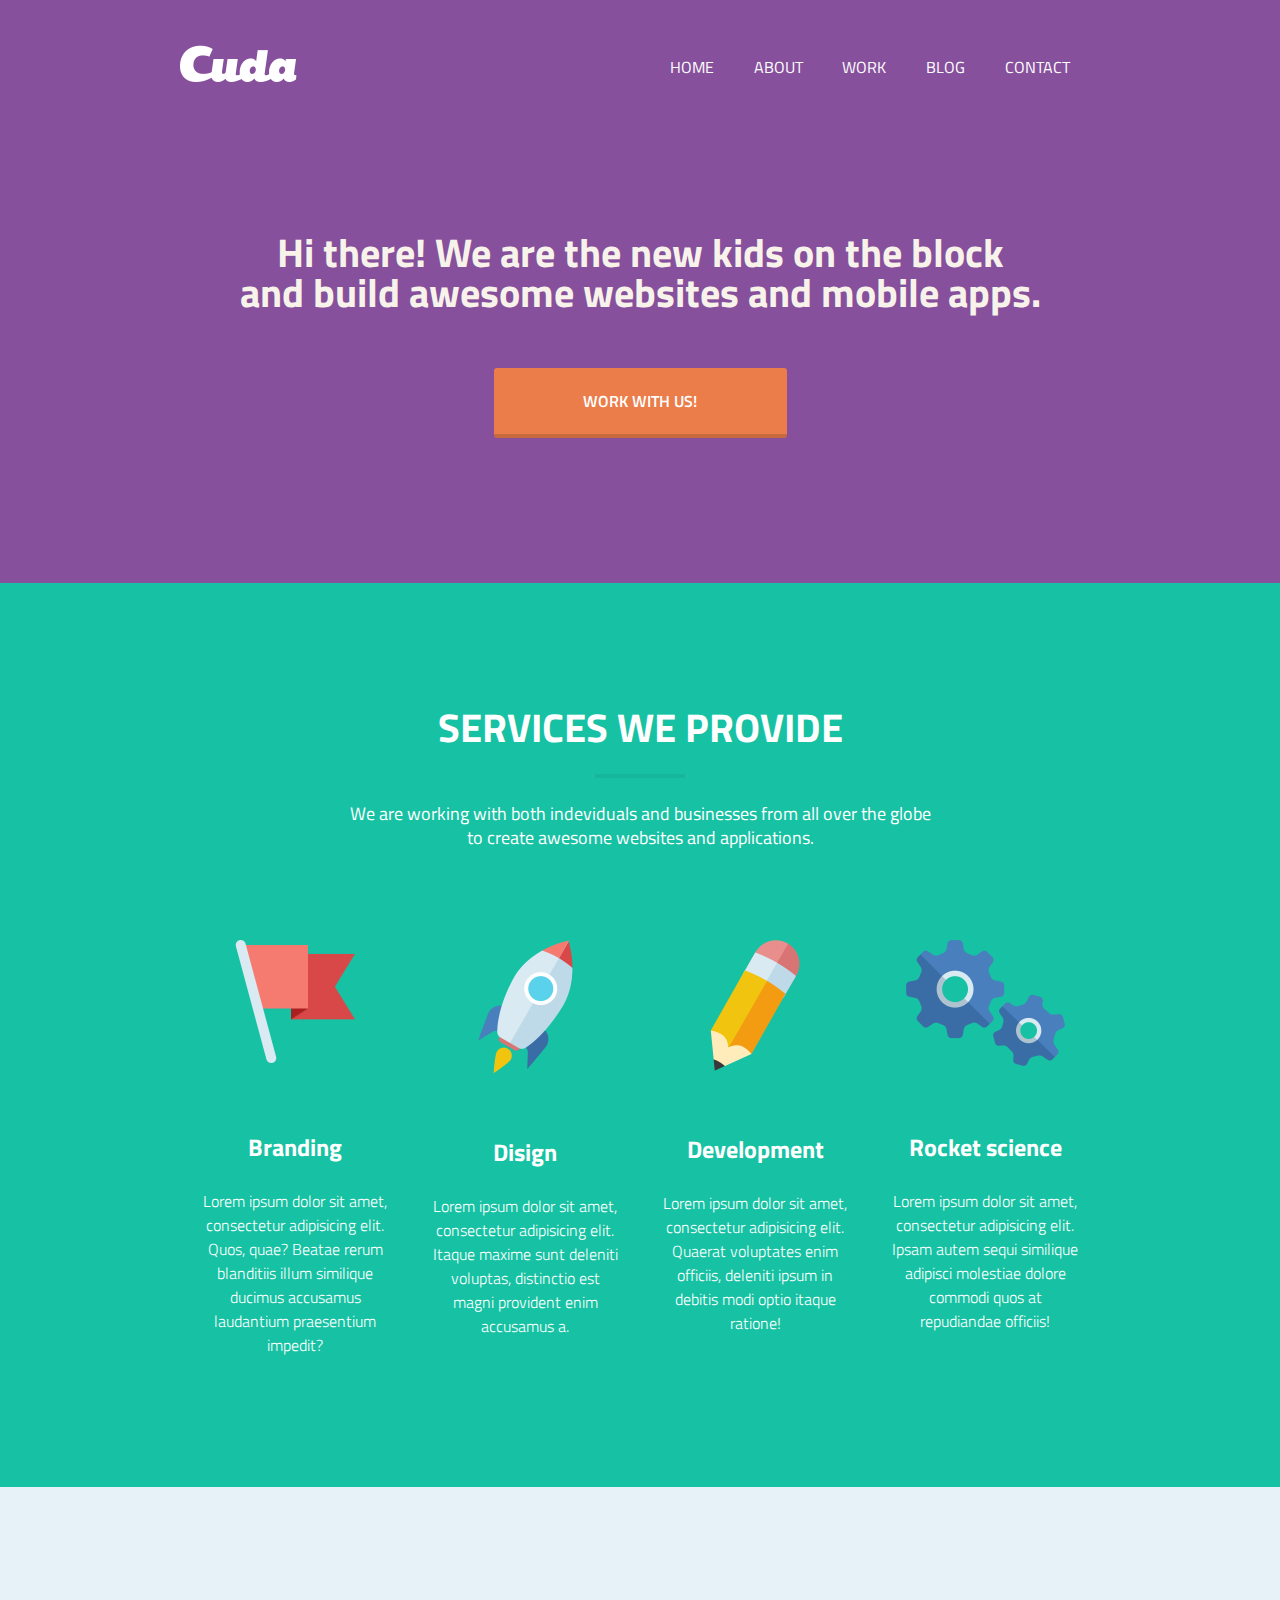
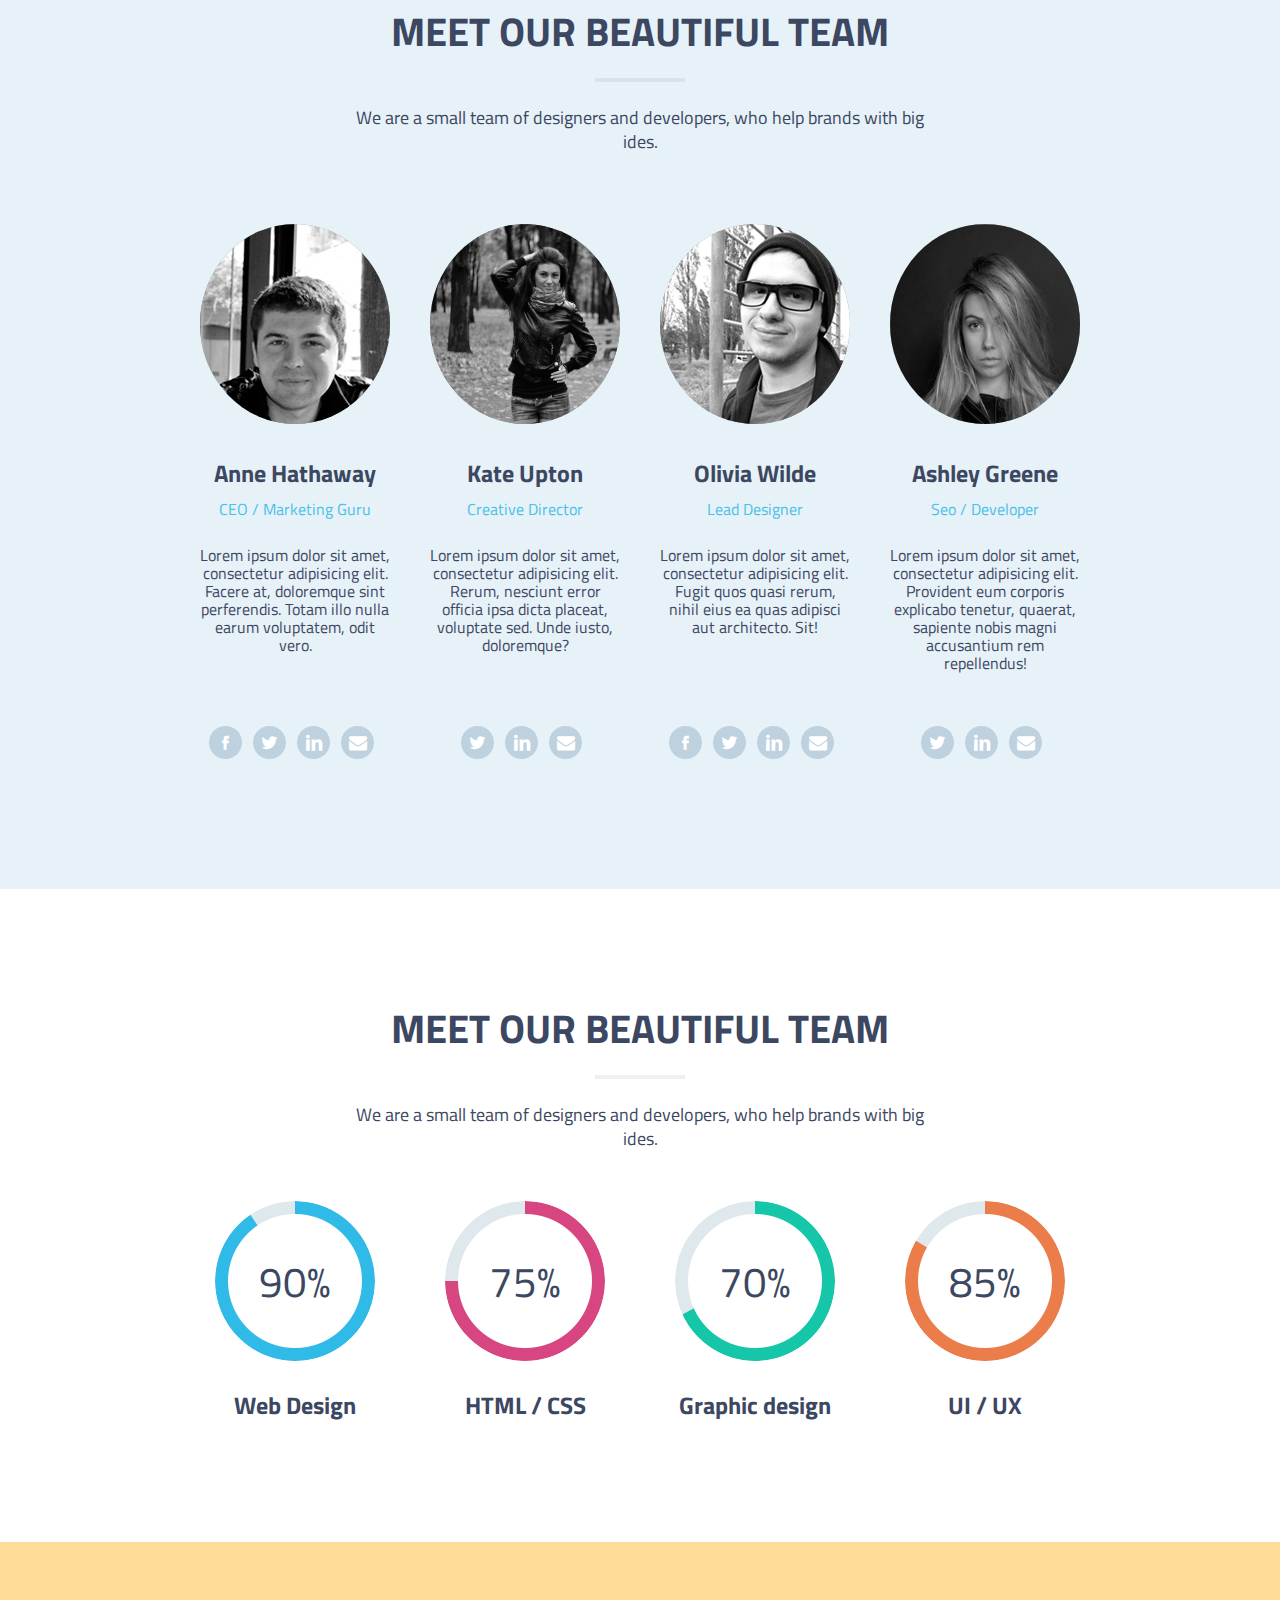
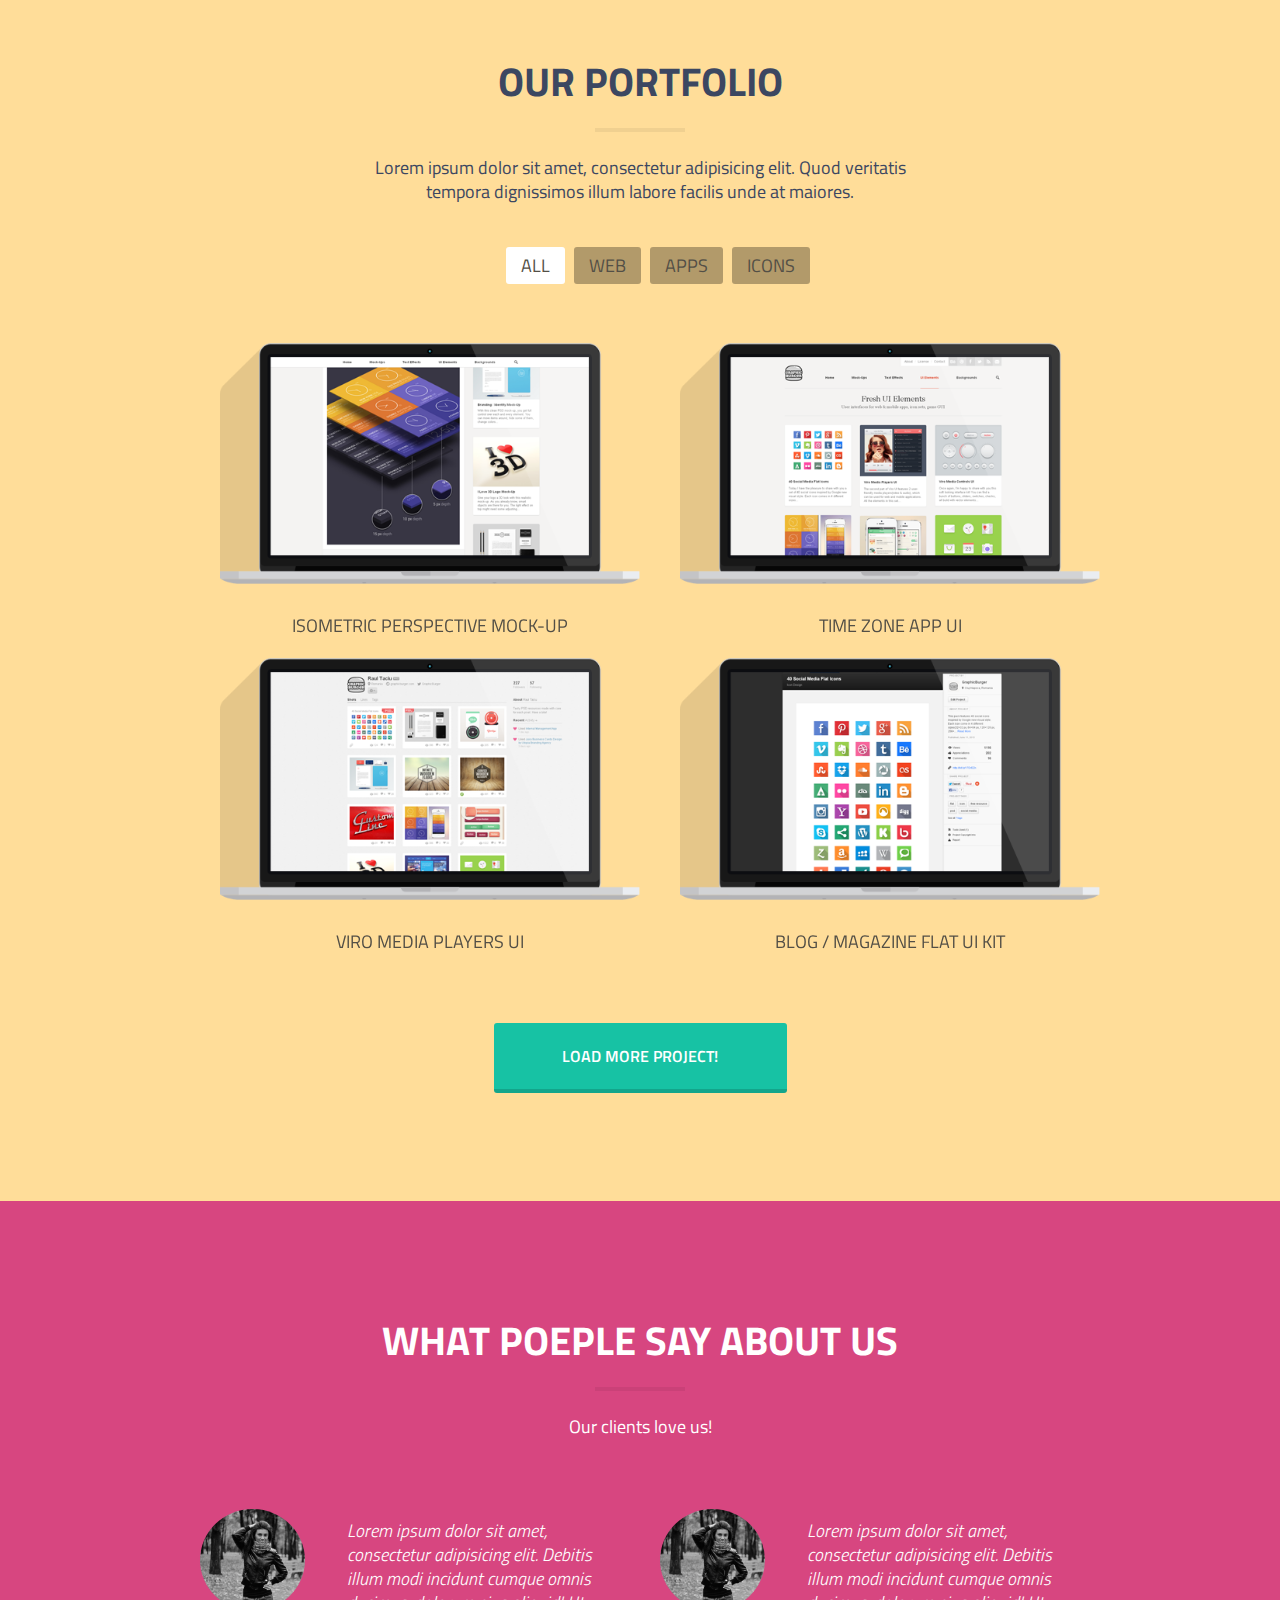
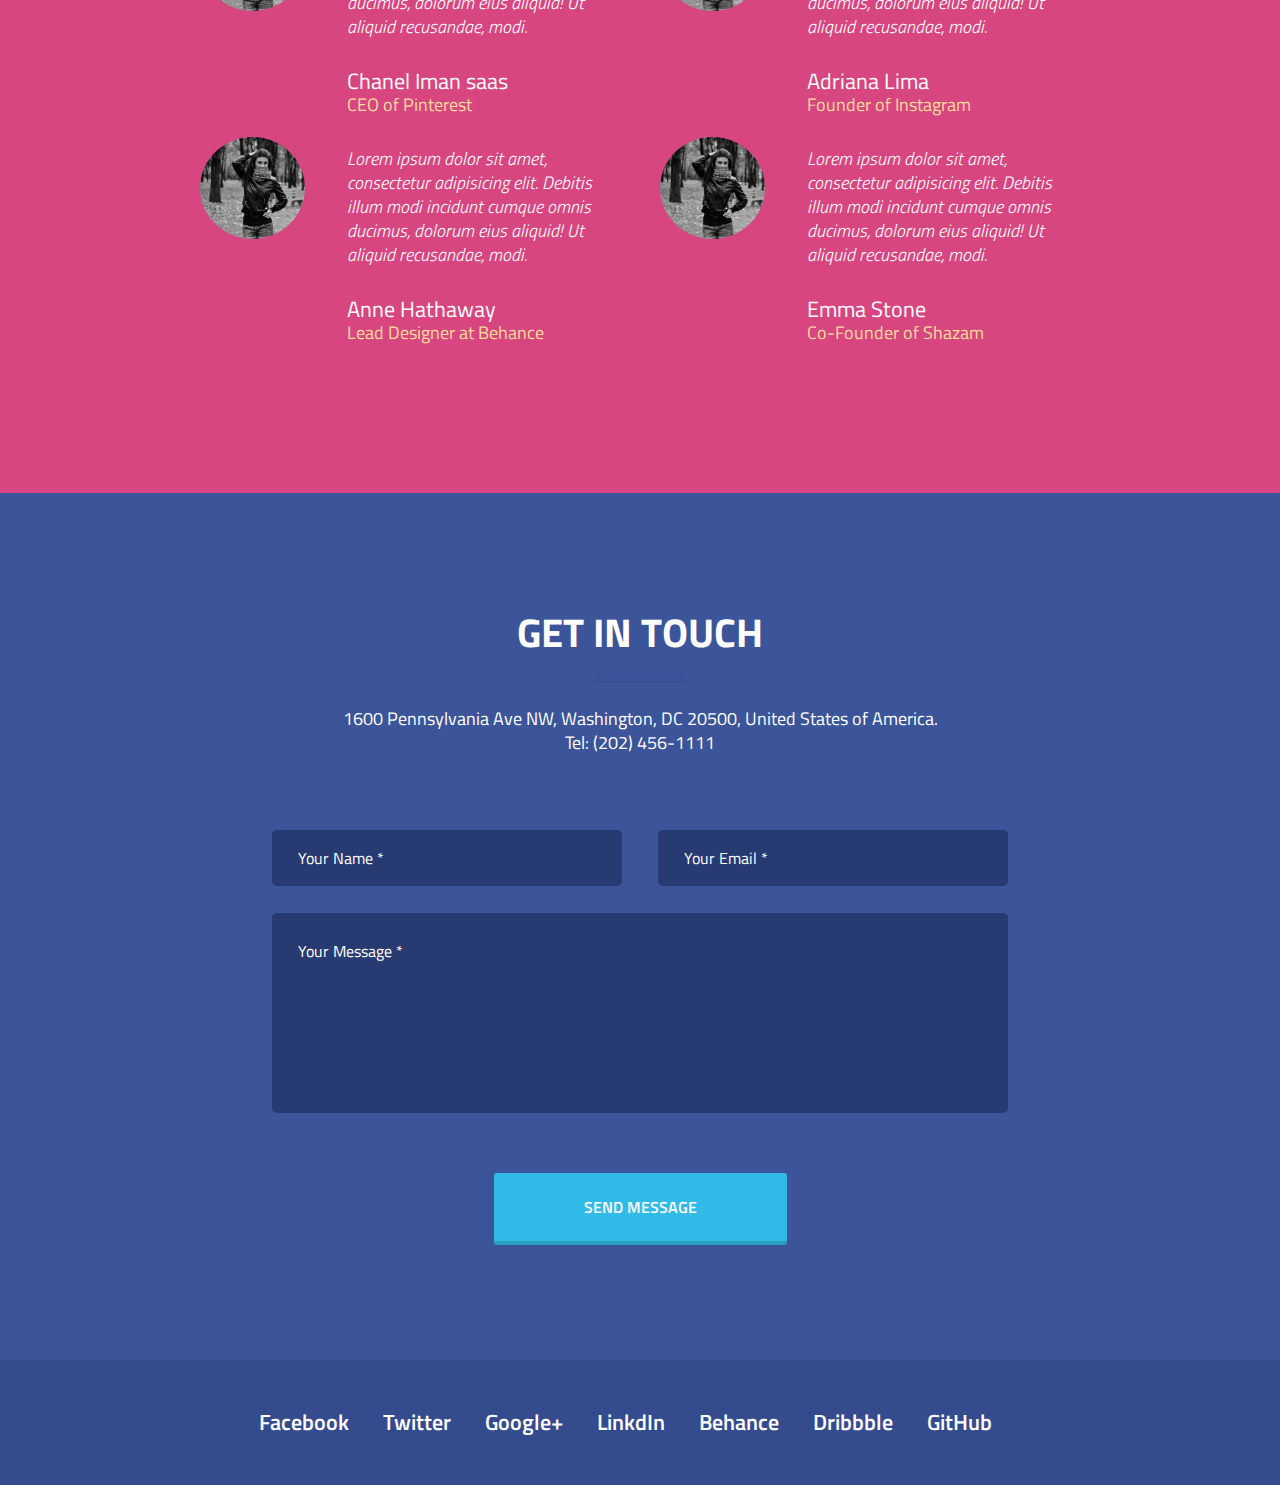
<file: index.html>
<!DOCTYPE html>
<html lang="ru">
<head>
	<meta charset="UTF-8">
	<meta name="discription" content="Описание сайта">
	<meta name="keywords" content="Ключенивые слова">
	<meta name="viewport" content="width=device-width, initial-scale=1">
	<link href='http://fonts.googleapis.com/css?family=Titillium+Web:400,200,200italic,300italic,300,400italic,600,600italic,700,700italic,900' rel='stylesheet' type='text/css'>
	<link rel="stylesheet" href="css/main.css">
	<title>Cuda</title>
</head>
<body>
	<header class="main-header">

		<!-- begin start-page  -->
		<section class="main-section">
			<div class="container">
				<div class="row">
					<a class="main-section__logo col-xs-5" href="#"></a>
					<nav class="main-nav main-section__main-nav col-xs-6 col-xs-offset-1">
						<ul class="main-nav__list">
							<li><a class="active" href="#">Home</a></li>
							<li><a href="#">About</a></li>
							<li><a href="#">Work</a></li>
							<li><a href="#">Blog</a></li>
							<li><a href="#">Contact</a></li>
						</ul>
					</nav>
					<div class="main-section__mobile-menu col-xs-1 col-xs-offset-6 js-btn">Menu</div>
					<ul class="main-section__mobile-list js-menu">
						<li><a href="#">Home</a></li>
						<li><a href="#">About</a></li>
						<li><a href="#">Work</a></li>
						<li><a href="#">Blog</a></li>
						<li><a href="#">Contact</a></li>
					</ul>
				</div>
				<h1 class="main-section__main-title">Hi there! We are the new kids on the block<br> and build awesome websites and mobile apps.</h1>
				<a class="btn btn__orange" href="#">Work with us!</a>
			</div>
		</section>
		<!-- end start-page -->

	</header>

	<main>

		<!-- begin services  -->
		<section class="services">
			<div class="container">
				<h2 class="section-title services__section-title">Services we provide</h2>
				<p class="sub-title services__sub-title">We are working with both indeviduals and businesses from all over the globe to create awesome websites and applications.</p>
				<div class="row">
					<div class="services__item col-xs-3">
						<div class="services__icon">
							<img src="img/service-img-1.png" width="120" height="123" alt="Not found">
						</div>
						<h3 class="services__caption">Branding</h3>
						<p class="services__text">Lorem ipsum dolor sit amet, consectetur adipisicing elit. Quos, quae? Beatae rerum blanditiis illum similique ducimus accusamus laudantium praesentium impedit?</p>
					</div>

					<div class="services__item col-xs-3">
						<div class="services__icon">
							<img src="img/service-img-3.png" width="95" height="134" alt="Not found">
						</div>
						<h3 class="services__caption">Disign</h3>
						<p class="services__text">Lorem ipsum dolor sit amet, consectetur adipisicing elit. Itaque maxime sunt deleniti voluptas, distinctio est magni provident enim accusamus a.</p>
					</div>

					<div class="services__item col-xs-3">
						<div class="services__icon">
							<img src="img/service-img-4.png" width="90" height="131" alt="Not found">
						</div>
						<h3 class="services__caption">Development</h3>
						<p class="services__text">Lorem ipsum dolor sit amet, consectetur adipisicing elit. Quaerat voluptates enim officiis, deleniti ipsum in debitis modi optio itaque ratione!</p>
					</div>

					<div class="services__item col-xs-3">
						<div class="services__icon">
							<img src="img/service-img-2.png" width="159" height="126" alt="Not found">
						</div>
						<h3 class="services__caption">Rocket science</h3>
						<p class="services__text">Lorem ipsum dolor sit amet, consectetur adipisicing elit. Ipsam autem sequi similique adipisci molestiae dolore commodi quos at repudiandae officiis!</p>
					</div>
				</div>
			</div>
		</section>
		<!-- end services -->

		<!-- begin team  -->
		<section class="team">
			<div class="container">
				<h2 class="section-title team__section-title">Meet our beautiful team</h2>
				<p class="sub-title team__sub-title">We are a small team of designers and developers, who help brands with big ides.</p>
				<div class="row">
					<div class="team__item col-xs-3">
						<div class="team__photo">
							<img src="img/team-img-1.jpg" width="235" height="357" alt="Not found">
						</div>
						<h3 class="team__name">Anne Hathaway</h3>
						<span class="team__profession">CEO / Marketing Guru</span>
						<p class="team__description">Lorem ipsum dolor sit amet, consectetur adipisicing elit. Facere at, doloremque sint perferendis. Totam illo nulla earum voluptatem, odit vero.</p>
						<ul class="social-list team__social-list">
							<li class="social-list__item">
								<a class="social-list__btn social-list__btn--icon-facebook" href="#"></a>
							</li>
							<li class="social-list__item">
								<a class="social-list__btn social-list__btn--icon-twitter" href="#"></a>
							</li>
							<li class="social-list__item">
								<a class="social-list__btn social-list__btn--icon-linkedin" href="#"></a>
							</li>
							<li class="social-list__item">
								<a class="social-list__btn social-list__btn--icon-mail-alt" href="#"></a>
							</li>
						</ul>
					</div>

					<div class="team__item col-xs-3">
						<div class="team__photo">
							<img src="img/team-img-2.jpg" width="200" height="200" alt="Not found">
						</div>
						<h3 class="team__name">Kate Upton</h3>
						<span class="team__profession">Creative Director</span>
						<p class="team__description">Lorem ipsum dolor sit amet, consectetur adipisicing elit. Rerum, nesciunt error officia ipsa dicta placeat, voluptate sed. Unde iusto, doloremque?</p>
						<ul class="social-list team__social-list">
							<li class="social-list__item">
								<a class="social-list__btn social-list__btn--icon-twitter" href="#"></a>
							</li>
							<li class="social-list__item">
								<a class="social-list__btn social-list__btn--icon-linkedin" href="#"></a>
							</li>
							<li class="social-list__item">
								<a class="social-list__btn social-list__btn--icon-mail-alt" href="#"></a>
							</li>
						</ul>
					</div>

					<div class="team__item col-xs-3">
						<div class="team__photo">
							<img src="img/team-img-3.jpg" width="218" height="291" alt="Not found">
						</div>
						<h3 class="team__name">Olivia Wilde</h3>
						<span class="team__profession">Lead Designer</span>
						<p class="team__description">Lorem ipsum dolor sit amet, consectetur adipisicing elit. Fugit quos quasi rerum, nihil eius ea quas adipisci aut architecto. Sit!</p>
						<ul class="social-list team__social-list">
							<li class="social-list__item">
								<a class="social-list__btn social-list__btn--icon-facebook" href="#"></a>
							</li>
							<li class="social-list__item">
								<a class="social-list__btn social-list__btn--icon-twitter" href="#"></a>
							</li>
							<li class="social-list__item">
								<a class="social-list__btn social-list__btn--icon-linkedin" href="#"></a>
							</li>
							<li class="social-list__item">
								<a class="social-list__btn social-list__btn--icon-mail-alt" href="#"></a>
							</li>
						</ul>
					</div>

					<div class="team__item col-xs-3">
						<div class="team__photo">
							<img src="img/team-img-4.jpg" width="200" height="350" alt="Not found">
						</div>
						<h3 class="team__name">Ashley Greene</h3>
						<span class="team__profession">Seo / Developer</span>
						<p class="team__description">Lorem ipsum dolor sit amet, consectetur adipisicing elit. Provident eum corporis explicabo tenetur, quaerat, sapiente nobis magni accusantium rem repellendus!</p>
						<ul class="social-list team__social-list">
							<li class="social-list__item">
								<a class="social-list__btn social-list__btn--icon-twitter" href="#"></a>
							</li>
							<li class="social-list__item">
								<a class="social-list__btn social-list__btn--icon-linkedin" href="#"></a>
							</li>
							<li class="social-list__item">
								<a class="social-list__btn social-list__btn--icon-mail-alt" href="#"></a>
							</li>
						</ul>
					</div>
				</div>
			</div>
		</section>
		<!-- end team -->

		<!-- begin skills  -->
		<section class="skills">
			<div class="container">
				<h2 class="section-title skills__section-title">Meet our beautiful team</h2>
				<p class="sub-title skills__sub-title">We are a small team of designers and developers, who help brands with big ides.</p>
				<div class="row">
					<div class="skills__item col-xs-3">
						<div class="skills__percent skills__percent--web">90%</div>
						<span class="skills__caption">Web Design</span>
					</div>

					<div class="skills__item col-xs-3">
						<div class="skills__percent skills__percent--html">75%</div>
						<span class="skills__caption">HTML / CSS</span>
					</div>

					<div class="skills__item col-xs-3">
						<div class="skills__percent skills__percent--graphic">70%</div>
						<span class="skills__caption">Graphic design</span>
					</div>

					<div class="skills__item col-xs-3">
						<div class="skills__percent skills__percent--ui">85%</div>
						<span class="skills__caption">UI / UX</span>
					</div>
				</div>
			</div>
		</section>
		<!-- end skills -->

		<!-- begin portfolio  -->
		<section class="portfolio">
			<div class="container">
				<h2 class="section-title skills__section-title">Our portfolio</h2>
				<p class="sub-title skills__sub-title">Lorem ipsum dolor sit amet, consectetur adipisicing elit. Quod veritatis tempora dignissimos illum labore facilis unde at maiores.</p>
				<div class="tabbed portfolio__tabbed">
					<div class="container">
						<input type="radio" name="tabs" id="tab-nav-1" checked>
				    <label for="tab-nav-1">All</label>

				    <input type="radio" name="tabs" id="tab-nav-2">
				    <label for="tab-nav-2">Web</label>

				    <input type="radio" name="tabs" id="tab-nav-3">
				    <label for="tab-nav-3">Apps</label>

				    <input type="radio" name="tabs" id="tab-nav-4">
				    <label for="tab-nav-4">Icons</label>

				    <div class="tabs tabbed__tabs">
				    	<div class="tabs__wrap">
				    		<div class="row">
				    			<div class="tabs__item col-xs-6">
				    				<img src="img/porfolio-img-1.png" width="270" height="200" alt="Not found">
				    				<span class="tabs__caption">Isometric perspective mock-up</span>
					    		</div>
					    		<div class="tabs__item col-xs-6">
					    			<img src="img/porfolio-img-2.png" width="270" height="200" alt="Not found">
					    			<span class="tabs__caption">Time zone app UI</span>
					   			</div>
					   		</div>

					   		<div class="row">
					   			<div class="tabs__item col-xs-6">
					   				<img src="img/porfolio-img-3.png" width="270" height="200" alt="Not found">
				    				<span class="tabs__caption">Viro media players UI</span>
				    			</div>
				    			<div class="tabs__item col-xs-6">
				    				<img src="img/porfolio-img-4.png" width="270" height="200" alt="Not found">
				    				<span class="tabs__caption">Blog / Magazine flat UI kit</span>
					    		</div>
				    		</div>
				    	</div>
				    	<div class="tabs__wrap">
				    		<div class="row">
				    			<div class="tabs__item col-xs-6">
				    				<img src="img/porfolio-img-2.png" width="270" height="200" alt="Not found">
				    				<span class="tabs__caption">Isometric perspective mock-up</span>
					    		</div>
					    		<div class="tabs__item col-xs-6">
					    			<img src="img/porfolio-img-1.png" width="270" height="200" alt="Not found">
					    			<span class="tabs__caption">Time zone app UI</span>
					   			</div>
					   		</div>

					   		<div class="row">
					   			<div class="tabs__item col-xs-6">
					   				<img src="img/porfolio-img-3.png" width="270" height="200" alt="Not found">
				    				<span class="tabs__caption">Viro media players UI</span>
				    			</div>
				    			<div class="tabs__item col-xs-6">
				    				<img src="img/porfolio-img-4.png" width="270" height="200" alt="Not found">
				    				<span class="tabs__caption">Blog / Magazine flat UI kit</span>
					    		</div>
				    		</div>
				    	</div>
				    	<div class="tabs__wrap">
				    		<div class="row">
				    			<div class="tabs__item col-xs-6">
				    				<img src="img/porfolio-img-1.png" width="270" height="200" alt="Not found">
				    				<span class="tabs__caption">Isometric perspective mock-up</span>
					    		</div>
					    		<div class="tabs__item col-xs-6">
					    			<img src="img/porfolio-img-3.png" width="270" height="200" alt="Not found">
					    			<span class="tabs__caption">Time zone app UI</span>
					   			</div>
					   		</div>

					   		<div class="row">
					   			<div class="tabs__item col-xs-6">
					   				<img src="img/porfolio-img-4.png" width="270" height="200" alt="Not found">
				    				<span class="tabs__caption">Viro media players UI</span>
				    			</div>
				    			<div class="tabs__item col-xs-6">
				    				<img src="img/porfolio-img-1.png" width="270" height="200" alt="Not found">
				    				<span class="tabs__caption">Blog / Magazine flat UI kit</span>
					    		</div>
				    		</div>
				    	</div>
				    	<div class="tabs__wrap">
				    		<div class="row">
				    			<div class="tabs__item col-xs-6">
				    				<img src="img/porfolio-img-2.png" width="270" height="200" alt="Not found">
				    				<span class="tabs__caption">Isometric perspective mock-up</span>
					    		</div>
					    		<div class="tabs__item col-xs-6">
					    			<img src="img/porfolio-img-4.png" width="270" height="200" alt="Not found">
					    			<span class="tabs__caption">Time zone app UI</span>
					   			</div>
					   		</div>

					   		<div class="row">
					   			<div class="tabs__item col-xs-6">
					   				<img src="img/porfolio-img-1.png" width="270" height="200" alt="Not found">
				    				<span class="tabs__caption">Viro media players UI</span>
				    			</div>
				    			<div class="tabs__item col-xs-6">
				    				<img src="img/porfolio-img-3.png" width="270" height="200" alt="Not found">
				    				<span class="tabs__caption">Blog / Magazine flat UI kit</span>
					    		</div>
				    		</div>
				    	</div>
				    </div>
					</div>
				</div>
				<a class="btn btn__light-green" href="#">Load more project!</a>
			</div>
		</section>
		<!-- end portfolio -->

		<!-- begin reviews  -->
		<section class="reviews">
			<div class="container">
				<h2 class="section-title reviews__section-title">What poeple say about us</h2>
				<p class="sub-title reviews__sub-title">Our clients love us!</p>
				<div class="row">
					<div class="reviews__item col-xs-6">
						<img class="reviews__photo" src="img/team-img-2.jpg" width="70" height="70" alt="Not found">
						<p class="reviews__text">Lorem ipsum dolor sit amet, consectetur adipisicing elit. Debitis illum modi incidunt cumque omnis ducimus, dolorum eius aliquid! Ut aliquid recusandae, modi.</p>
						<p class="reviews__name">Chanel Iman saas</p>
						<p class="reviews__profession">CEO of Pinterest</p>
					</div>
					<div class="reviews__item col-xs-6">
						<img class="reviews__photo" src="img/team-img-2.jpg" width="70" height="70" alt="Not found">
						<p class="reviews__text">Lorem ipsum dolor sit amet, consectetur adipisicing elit. Debitis illum modi incidunt cumque omnis ducimus, dolorum eius aliquid! Ut aliquid recusandae, modi.</p>
						<p class="reviews__name">Adriana Lima</p>
						<p class="reviews__profession">Founder of Instagram</p>
					</div>
				</div>

				<div class="row">
					<div class="reviews__item col-xs-6">
						<img class="reviews__photo" src="img/team-img-2.jpg" width="70" height="70" alt="Not found">
						<p class="reviews__text">Lorem ipsum dolor sit amet, consectetur adipisicing elit. Debitis illum modi incidunt cumque omnis ducimus, dolorum eius aliquid! Ut aliquid recusandae, modi.</p>
						<p class="reviews__name">Anne Hathaway</p>
						<p class="reviews__profession">Lead Designer at Behance</p>
					</div>
					<div class="reviews__item col-xs-6">
						<img class="reviews__photo" src="img/team-img-2.jpg" width="70" height="70" alt="Not found">
						<p class="reviews__text">Lorem ipsum dolor sit amet, consectetur adipisicing elit. Debitis illum modi incidunt cumque omnis ducimus, dolorum eius aliquid! Ut aliquid recusandae, modi.</p>
						<p class="reviews__name">Emma Stone</p>
						<p class="reviews__profession">Co-Founder of Shazam</p>
					</div>
				</div>
			</div>
		</section>
		<!-- end reviews -->

		<!-- begin feedback  -->
		<section class="feedback">
			<div class="container">
				<h2 class="section-title feedback__section-title">Get in touch</h2>
				<p class="sub-title feedback__sub-title">1600 Pennsylvania Ave NW, Washington, DC 20500, United States of America. Tel: (202) 456-1111</p>
				<form class="form feedback__form" action="#" method="get">
					<input class="form__name" type="text" placeholder="Your Name *" required>
					<input class="form__email" type="email" placeholder="Your Email *">
					<textarea class="form__message" placeholder="Your Message *" required></textarea>
					<button class="btn btn__blue">Send message</button>
				</form>
			</div>
		</section>
		<!-- end feedback -->

	</main>

	<footer class="main-footer">

		<!-- begin social-link  -->
		<section class="social-link">
			<div class="container">
				<div class="social-link__wrap">
					<a class="social-link__item" href="#">Facebook</a>
					<a class="social-link__item" href="#">Twitter</a>
					<a class="social-link__item" href="#">Google+</a>
					<a class="social-link__item" href="#">LinkdIn</a>
					<a class="social-link__item" href="#">Behance</a>
					<a class="social-link__item" href="#">Dribbble</a>
					<a class="social-link__item" href="#">GitHub</a>
				</div>
			</div>
		</section>
		<!-- end social-link -->

	</footer>
	<script src="js/jquery.js"></script>
	<script>

		$('.js-btn').click(function() {
		  $(this).toggleClass('mobile-menu-transform').siblings('.js-menu').slideToggle();
		  console.log("123");
		});

	</script>
</body>
</html>
</file>
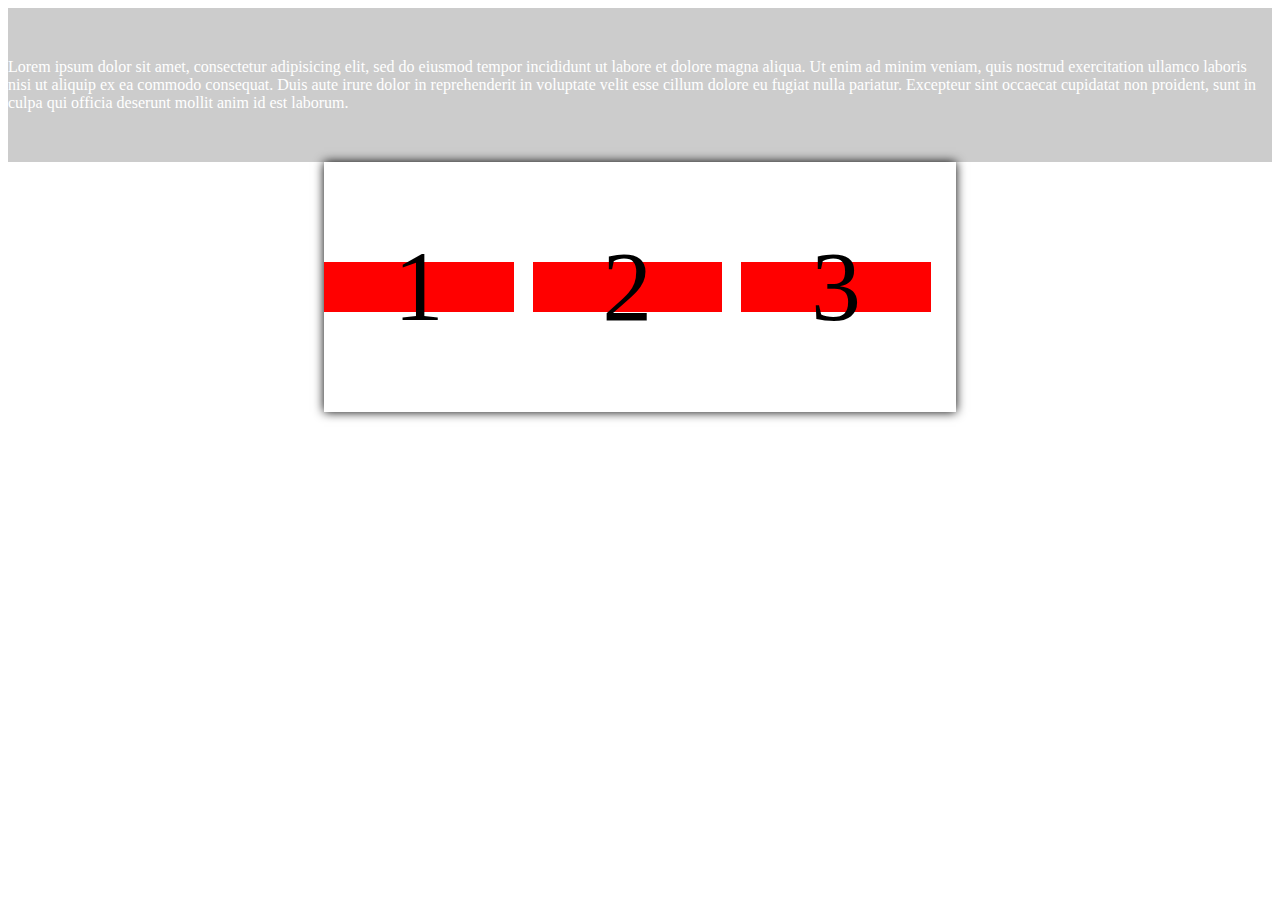
<file: test.html>
<!DOCTYPE html>
<html lang="ru">
<head>
	<meta charset="UTF-8">
	<meta name="discription" content="Описание сайта">
	<meta name="keywords" content="Ключенивые слова">
	<meta name="viewport" content="width=device-width, initial-scale=1">

	<link rel="stylesheet" media="all and (orientation:portrait)" href="portrait.css">
	<link rel="stylesheet" media="all and (orientation:landscape)" href="landscape.css">

	<title>Тестовая страница</title>
</head>
<body>
	<div class="qwe">
		Lorem ipsum dolor sit amet, consectetur adipisicing elit, sed do eiusmod
		tempor incididunt ut labore et dolore magna aliqua. Ut enim ad minim veniam,
		quis nostrud exercitation ullamco laboris nisi ut aliquip ex ea commodo
		consequat. Duis aute irure dolor in reprehenderit in voluptate velit esse
		cillum dolore eu fugiat nulla pariatur. Excepteur sint occaecat cupidatat non
		proident, sunt in culpa qui officia deserunt mollit anim id est laborum.
	</div>

	<div class="asd">
		<p>1</p>
		<p>2</p>
		<p>3</p>
	</div>
</body>
</html>
</file>
<file: portrait.css>
.qwe {

	width: 100%;
	background: #blue;
	color: #000;
	padding: 50px 0;
}

.asd {

	font-size: 0;
	width: 70%;
	margin: 0 auto;
	box-shadow: 0 0 10px #000;
}

.asd p {

	display: inline-block;
	font-size: 100px;
	color: #000;
	background: #yellow;
	width: 30%;
	margin-right: 3%;
	height: 50px;
	text-align: center;
	line-height: 50px;
}

.asd p:last-child {

	margin-right: 0;
}
</file>
<file: landscape.css>
.qwe {

	width: 100%;
	background: #ccc;
	color: #fff;
	padding: 50px 0;
}

.asd {

	font-size: 0;
	width: 50%;
	margin: 0 auto;
	box-shadow: 0 0 10px #000;
}

.asd p {

	display: inline-block;
	font-size: 100px;
	color: #000;
	background: red;
	width: 30%;
	margin-right: 3%;
	height: 50px;
	text-align: center;
	line-height: 50px;
}

.asd p:last-child {

	margin-right: 0;
}
</file>
<file: css/main.css>
/*! normalize.css v3.0.3 | MIT License | github.com/necolas/normalize.css */
/**
 * 1. Set default font family to sans-serif.
 * 2. Prevent iOS and IE text size adjust after device orientation change,
 *    without disabling user zoom.
 */
html {
  font-family: sans-serif;
  /* 1 */
  -ms-text-size-adjust: 100%;
  /* 2 */
  -webkit-text-size-adjust: 100%
  /* 2 */
}
/**
 * Remove default margin.
 */
body {
  margin: 0;
}
/* HTML5 display definitions
   ========================================================================== */
/**
 * Correct `block` display not defined for any HTML5 element in IE 8/9.
 * Correct `block` display not defined for `details` or `summary` in IE 10/11
 * and Firefox.
 * Correct `block` display not defined for `main` in IE 11.
 */
article,
aside,
details,
figcaption,
figure,
footer,
header,
hgroup,
main,
menu,
nav,
section,
summary {
  display: block;
}
/**
 * 1. Correct `inline-block` display not defined in IE 8/9.
 * 2. Normalize vertical alignment of `progress` in Chrome, Firefox, and Opera.
 */
audio,
canvas,
progress,
video {
  display: inline-block;
  /* 1 */
  vertical-align: baseline
  /* 2 */
}
/**
 * Prevent modern browsers from displaying `audio` without controls.
 * Remove excess height in iOS 5 devices.
 */
audio:not([controls]) {
  display: none;
  height: 0;
}
/**
 * Address `[hidden]` styling not present in IE 8/9/10.
 * Hide the `template` element in IE 8/9/10/11, Safari, and Firefox < 22.
 */
[hidden],
template {
  display: none;
}
/* Links
   ========================================================================== */
/**
 * Remove the gray background color from active links in IE 10.
 */
a {
  background-color: transparent;
}
/**
 * Improve readability of focused elements when they are also in an
 * active/hover state.
 */
a:active,
a:hover {
  outline: 0;
}
/* Text-level semantics
   ========================================================================== */
/**
 * Address styling not present in IE 8/9/10/11, Safari, and Chrome.
 */
abbr[title] {
  border-bottom: 1px dotted;
}
/**
 * Address style set to `bolder` in Firefox 4+, Safari, and Chrome.
 */
b,
strong {
  font-weight: bold;
}
/**
 * Address styling not present in Safari and Chrome.
 */
dfn {
  font-style: italic;
}
/**
 * Address variable `h1` font-size and margin within `section` and `article`
 * contexts in Firefox 4+, Safari, and Chrome.
 */
h1 {
  font-size: 2em;
  margin: 0.67em 0;
}
/**
 * Address styling not present in IE 8/9.
 */
mark {
  background: #ff0;
  color: #000;
}
/**
 * Address inconsistent and variable font size in all browsers.
 */
small {
  font-size: 80%;
}
/**
 * Prevent `sub` and `sup` affecting `line-height` in all browsers.
 */
sub,
sup {
  font-size: 75%;
  line-height: 0;
  position: relative;
  vertical-align: baseline;
}
sup {
  top: -0.5em;
}
sub {
  bottom: -0.25em;
}
/* Embedded content
   ========================================================================== */
/**
 * Remove border when inside `a` element in IE 8/9/10.
 */
img {
  border: 0;
}
/**
 * Correct overflow not hidden in IE 9/10/11.
 */
svg:not(:root) {
  overflow: hidden;
}
/* Grouping content
   ========================================================================== */
/**
 * Address margin not present in IE 8/9 and Safari.
 */
figure {
  margin: 1em 40px;
}
/**
 * Address differences between Firefox and other browsers.
 */
hr {
  box-sizing: content-box;
  height: 0;
}
/**
 * Contain overflow in all browsers.
 */
pre {
  overflow: auto;
}
/**
 * Address odd `em`-unit font size rendering in all browsers.
 */
code,
kbd,
pre,
samp {
  font-family: monospace, monospace;
  font-size: 1em;
}
/* Forms
   ========================================================================== */
/**
 * Known limitation: by default, Chrome and Safari on OS X allow very limited
 * styling of `select`, unless a `border` property is set.
 */
/**
 * 1. Correct color not being inherited.
 *    Known issue: affects color of disabled elements.
 * 2. Correct font properties not being inherited.
 * 3. Address margins set differently in Firefox 4+, Safari, and Chrome.
 */
button,
input,
optgroup,
select,
textarea {
  color: inherit;
  /* 1 */
  font: inherit;
  /* 2 */
  margin: 0
  /* 3 */
}
/**
 * Address `overflow` set to `hidden` in IE 8/9/10/11.
 */
button {
  overflow: visible;
}
/**
 * Address inconsistent `text-transform` inheritance for `button` and `select`.
 * All other form control elements do not inherit `text-transform` values.
 * Correct `button` style inheritance in Firefox, IE 8/9/10/11, and Opera.
 * Correct `select` style inheritance in Firefox.
 */
button,
select {
  text-transform: none;
}
/**
 * 1. Avoid the WebKit bug in Android 4.0.* where (2) destroys native `audio`
 *    and `video` controls.
 * 2. Correct inability to style clickable `input` types in iOS.
 * 3. Improve usability and consistency of cursor style between image-type
 *    `input` and others.
 */
button,
html input[type="button"],
input[type="reset"],
input[type="submit"] {
  -webkit-appearance: button;
  /* 2 */
  cursor: pointer
  /* 3 */
}
/**
 * Re-set default cursor for disabled elements.
 */
button[disabled],
html input[disabled] {
  cursor: default;
}
/**
 * Remove inner padding and border in Firefox 4+.
 */
button::-moz-focus-inner,
input::-moz-focus-inner {
  border: 0;
  padding: 0;
}
/**
 * Address Firefox 4+ setting `line-height` on `input` using `!important` in
 * the UA stylesheet.
 */
input {
  line-height: normal;
}
/**
 * It's recommended that you don't attempt to style these elements.
 * Firefox's implementation doesn't respect box-sizing, padding, or width.
 *
 * 1. Address box sizing set to `content-box` in IE 8/9/10.
 * 2. Remove excess padding in IE 8/9/10.
 */
input[type="checkbox"],
input[type="radio"] {
  box-sizing: border-box;
  /* 1 */
  padding: 0
  /* 2 */
}
/**
 * Fix the cursor style for Chrome's increment/decrement buttons. For certain
 * `font-size` values of the `input`, it causes the cursor style of the
 * decrement button to change from `default` to `text`.
 */
input[type="number"]::-webkit-inner-spin-button,
input[type="number"]::-webkit-outer-spin-button {
  height: auto;
}
/**
 * 1. Address `appearance` set to `searchfield` in Safari and Chrome.
 * 2. Address `box-sizing` set to `border-box` in Safari and Chrome.
 */
input[type="search"] {
  -webkit-appearance: textfield;
  /* 1 */
  box-sizing: content-box
  /* 2 */
}
/**
 * Remove inner padding and search cancel button in Safari and Chrome on OS X.
 * Safari (but not Chrome) clips the cancel button when the search input has
 * padding (and `textfield` appearance).
 */
input[type="search"]::-webkit-search-cancel-button,
input[type="search"]::-webkit-search-decoration {
  -webkit-appearance: none;
}
/**
 * Define consistent border, margin, and padding.
 */
fieldset {
  border: 1px solid #c0c0c0;
  margin: 0 2px;
  padding: 0.35em 0.625em 0.75em;
}
/**
 * 1. Correct `color` not being inherited in IE 8/9/10/11.
 * 2. Remove padding so people aren't caught out if they zero out fieldsets.
 */
legend {
  border: 0;
  /* 1 */
  padding: 0
  /* 2 */
}
/**
 * Remove default vertical scrollbar in IE 8/9/10/11.
 */
textarea {
  overflow: auto;
}
/**
 * Don't inherit the `font-weight` (applied by a rule above).
 * NOTE: the default cannot safely be changed in Chrome and Safari on OS X.
 */
optgroup {
  font-weight: bold;
}
/* Tables
   ========================================================================== */
/**
 * Remove most spacing between table cells.
 */
table {
  border-collapse: collapse;
  border-spacing: 0;
}
td,
th {
  padding: 0;
}
html,
body {
  height: 100%;
  min-width: 320px;
  margin: 0;
  padding: 0;
  font-family: 'Titillium Web', sans-serif;
  font-size: 16px;
  line-height: 24px;
  font-weight: normal;
  color: #000;
  background-color: #fff;
  text-align: center;
}
html {
  box-sizing: border-box;
}
*,
*:before,
*:after {
  box-sizing: inherit;
}
ul,
p,
h1,
h2,
h3,
h4,
h5,
h6 {
  margin: 0;
  padding: 0;
}
ul {
  list-style: none;
}
a {
  text-decoration: none;
}
.section-title {
  font-size: 40px;
  font-weight: bold;
  color: #ffffff;
  position: relative;
  margin-bottom: 24px;
  text-transform: uppercase;
  line-height: 40px;
}
.section-title:after {
  content: '';
  display: block;
  height: 4px;
  width: 90px;
  opacity: 0.15;
  background-color: rgba(0, 0, 0, 0.4);
  margin: 0 auto;
  margin-top: 26px;
}
.sub-title {
  color: #ffffff;
  font-size: 18px;
  width: 65%;
  margin: 0 auto;
}
.btn {
  width: 293px;
  border-radius: 3px;
  min-height: 66px;
  display: block;
  margin: 0 auto;
  color: #ffffff;
  line-height: 66px;
  text-transform: uppercase;
  font-weight: 600;
  background-color: #fff;
  border-bottom: 4px solid rgba(0, 0, 0, 0.15);
}
.btn__orange {
  background-color: #eb7d4b;
}
.btn__orange:hover {
  background: #17c2a4;
}
.btn__orange:active {
  background-color: #19d0b0;
}
.btn__light-green {
  background: #17c2a4;
  margin-top: 80px;
}
.btn__light-green:hover {
  background: #d74680;
}
.btn__light-green:active {
  background-color: #da5389;
}
.btn__blue {
  background-color: #30bae7;
  border-right: none;
  border-left: none;
  border-top: none;
}
.btn__blue:hover {
  background-color: #87509c;
  outline: none;
}
.btn__blue:active {
  background-color: #9055a6;
  outline: none;
}
.row::before {
  content: " ";
  display: table;
}
.row::after {
  content: " ";
  display: table;
  clear: both;
}
.col-xs-1,
.col-xs-2,
.col-xs-3,
.col-xs-4,
.col-xs-5,
.col-xs-6,
.col-xs-7,
.col-xs-8,
.col-xs-9,
.col-xs-10,
.col-xs-11,
.col-xs-12 {
  float: left;
  position: relative;
  min-height: 1px;
  padding: 0 20px;
}
.col-xs-12 {
  width: 100%;
}
.col-xs-11 {
  width: 91.66666667%;
}
.col-xs-10 {
  width: 83.33333333%;
}
.col-xs-9 {
  width: 75%;
}
.col-xs-8 {
  width: 66.66666667%;
}
.col-xs-7 {
  width: 58.33333333%;
}
.col-xs-6 {
  width: 50%;
}
.col-xs-5 {
  width: 41.66666667%;
}
.col-xs-4 {
  width: 33.33333333%;
}
.col-xs-3 {
  width: 25%;
}
.col-xs-2 {
  width: 16.66666667%;
}
.col-xs-1 {
  width: 8.33333333%;
}
.col-xs-offset-12 {
  margin-left: 100%;
}
.col-xs-offset-11 {
  margin-left: 91.66666667%;
}
.col-xs-offset-10 {
  margin-left: 83.33333333%;
}
.col-xs-offset-9 {
  margin-left: 75%;
}
.col-xs-offset-8 {
  margin-left: 66.66666667%;
}
.col-xs-offset-7 {
  margin-left: 58.33333333%;
}
.col-xs-offset-6 {
  margin-left: 50%;
}
.col-xs-offset-5 {
  margin-left: 41.66666667%;
}
.col-xs-offset-4 {
  margin-left: 33.33333333%;
}
.col-xs-offset-3 {
  margin-left: 25%;
}
.col-xs-offset-2 {
  margin-left: 16.66666667%;
}
.col-xs-offset-1 {
  margin-left: 8.33333333%;
}
.container {
  min-width: 320px;
  min-height: 1px;
  margin: 0 auto;
  padding: 0 10px;
}
@media (min-width: 700px) {
  .container {
    min-width: 700px;
    padding: 0 20px;
  }
}
@media (min-width: 960px) {
  .container {
    width: 960px;
    padding: 0 20px;
  }
}
.portfolio {
  background-color: #ffdd99;
  padding-top: 120px;
  padding-bottom: 108px;
}
.portfolio input[type="radio"] {
  display: none;
}
.portfolio label {
  padding: 5px 15px;
  font-size: 18px;
  text-transform: uppercase;
  color: #534f46;
  border-radius: 3px;
  background-color: rgba(0, 0, 0, 0.3);
  margin-right: 1%;
  font-weight: 500;
}
.portfolio input[type="radio"]:checked + label {
  background-color: #ffffff;
}
.portfolio .tabs {
  margin-top: 65px;
  -webkit-perspective: 600px;
          perspective: 600px;
  min-height: 1200px;
}
.portfolio .tabs__wrap {
  position: absolute;
  opacity: 0;
  -webkit-transform: rotateX(-20deg);
          transform: rotateX(-20deg);
  -webkit-transform-origin: top center;
      -ms-transform-origin: top center;
          transform-origin: top center;
  transition: opacity .3s, -webkit-transform 1s;
  transition: opacity .3s, transform 1s;
  z-index: 0;
}
.portfolio .tabs__item {
  margin-bottom: 20px;
  display: -webkit-flex;
  display: -ms-flexbox;
  display: flex;
  -webkit-flex-direction: column;
      -ms-flex-direction: column;
          flex-direction: column;
  -webkit-align-items: flex-center;
      -ms-flex-align: flex-center;
          align-items: flex-center;
  -webkit-justify-content: center;
      -ms-flex-pack: center;
          justify-content: center;
  width: 100%;
}
.portfolio .tabs__item > img {
  idth: 100%;
  eight: auto;
  margin: 0 auto;
  margin-bottom: 30px;
}
.portfolio .tabs__caption {
  text-transform: uppercase;
  color: #534f46;
  font-size: 18px;
  font-weight: 500;
}
.portfolio #tab-nav-1:checked ~ .tabs > div:nth-of-type(1),
.portfolio #tab-nav-2:checked ~ .tabs > div:nth-of-type(2),
.portfolio #tab-nav-3:checked ~ .tabs > div:nth-of-type(3),
.portfolio #tab-nav-4:checked ~ .tabs > div:nth-of-type(4) {
  -webkit-transform: rotateX(0deg);
          transform: rotateX(0deg);
  opacity: 1;
  z-index: 1;
}
@media (min-width: 700px) {
  .portfolio {
    background-color: #ffdd99;
    padding-top: 120px;
    padding-bottom: 108px;
  }
  .portfolio input[type="radio"] {
    display: none;
  }
  .portfolio label {
    padding: 5px 15px;
    font-size: 18px;
    text-transform: uppercase;
    color: #534f46;
    border-radius: 3px;
    background-color: rgba(0, 0, 0, 0.3);
    margin-right: 5px;
    font-weight: 500;
  }
  .portfolio input[type="radio"]:checked + label {
    background-color: #ffffff;
  }
  .portfolio .tabs {
    margin-top: 65px;
    -webkit-perspective: 600px;
            perspective: 600px;
    min-height: 600px;
  }
  .portfolio .tabs__wrap {
    position: absolute;
    opacity: 0;
    -webkit-transform: rotateX(-20deg);
            transform: rotateX(-20deg);
    -webkit-transform-origin: top center;
        -ms-transform-origin: top center;
            transform-origin: top center;
    transition: opacity .3s, -webkit-transform 1s;
    transition: opacity .3s, transform 1s;
    z-index: 0;
  }
  .portfolio .tabs__item {
    margin-bottom: 20px;
    width: 50%;
  }
  .portfolio .tabs__item > img {
    width: 100%;
    height: 100%;
    margin-bottom: 30px;
  }
  .portfolio .tabs__caption {
    text-transform: uppercase;
    color: #534f46;
    font-size: 18px;
    font-weight: 500;
  }
  .portfolio #tab-nav-1:checked ~ .tabs > div:nth-of-type(1),
  .portfolio #tab-nav-2:checked ~ .tabs > div:nth-of-type(2),
  .portfolio #tab-nav-3:checked ~ .tabs > div:nth-of-type(3),
  .portfolio #tab-nav-4:checked ~ .tabs > div:nth-of-type(4) {
    -webkit-transform: rotateX(0deg);
            transform: rotateX(0deg);
    opacity: 1;
    z-index: 1;
  }
}
@media (min-width: 960px) {
  .portfolio {
    background-color: #ffdd99;
    padding-top: 120px;
    padding-bottom: 108px;
  }
  .portfolio input[type="radio"] {
    display: none;
  }
  .portfolio label {
    padding: 5px 15px;
    font-size: 18px;
    text-transform: uppercase;
    color: #534f46;
    border-radius: 3px;
    background-color: rgba(0, 0, 0, 0.3);
    margin-right: 5px;
    font-weight: 500;
  }
  .portfolio input[type="radio"]:checked + label {
    background-color: #ffffff;
  }
  .portfolio .tabs {
    margin-top: 65px;
    -webkit-perspective: 600px;
            perspective: 600px;
    min-height: 600px;
  }
  .portfolio .tabs__wrap {
    position: absolute;
    opacity: 0;
    -webkit-transform: rotateX(-20deg);
            transform: rotateX(-20deg);
    -webkit-transform-origin: top center;
        -ms-transform-origin: top center;
            transform-origin: top center;
    transition: opacity .3s, -webkit-transform 1s;
    transition: opacity .3s, transform 1s;
    z-index: 0;
  }
  .portfolio .tabs__item {
    margin-bottom: 20px;
    width: 50%;
  }
  .portfolio .tabs__item > img {
    width: 100%;
    height: 100%;
    margin-bottom: 30px;
  }
  .portfolio .tabs__caption {
    text-transform: uppercase;
    color: #534f46;
    font-size: 18px;
    font-weight: 500;
  }
  .portfolio #tab-nav-1:checked ~ .tabs > div:nth-of-type(1),
  .portfolio #tab-nav-2:checked ~ .tabs > div:nth-of-type(2),
  .portfolio #tab-nav-3:checked ~ .tabs > div:nth-of-type(3),
  .portfolio #tab-nav-4:checked ~ .tabs > div:nth-of-type(4) {
    -webkit-transform: rotateX(0deg);
            transform: rotateX(0deg);
    opacity: 1;
    z-index: 1;
  }
}
.reviews {
  background-color: #d74680;
  padding-top: 120px;
  padding-bottom: 128px;
}
.reviews__sub-title {
  margin-bottom: 70px;
}
.reviews__text {
  font-size: 18px;
  color: #ffffff;
  font-style: italic;
  font-weight: 300;
  font-family: 'Titillium Web', sans-serif;
  text-align: center;
  margin-top: 10px;
}
.reviews__photo {
  border-radius: 50%;
  width: 50%;
  height: 50%;
  margin-right: 10%;
  margin: 0 auto;
}
.reviews__name {
  text-align: center;
  font-size: 22px;
  color: #ffffff;
  margin-top: 30px;
}
.reviews__profession {
  text-align: center;
  color: #ffdd99;
  font-size: 18px;
}
.reviews__item {
  display: -webkit-flex;
  display: -ms-flexbox;
  display: flex;
  -webkit-flex-direction: column;
      -ms-flex-direction: column;
          flex-direction: column;
  -webkit-align-items: flex-center;
      -ms-flex-align: flex-center;
          align-items: flex-center;
  -webkit-justify-content: center;
      -ms-flex-pack: center;
          justify-content: center;
  width: 100%;
  margin-bottom: 20px;
}
@media (min-width: 700px) {
  .reviews {
    background-color: #d74680;
    padding-top: 120px;
    padding-bottom: 128px;
  }
  .reviews__text {
    font-size: 18px;
    color: #ffffff;
    font-style: italic;
    font-weight: 300;
    font-family: 'Titillium Web', sans-serif;
    float: right;
    width: 65%;
    text-align: left;
  }
  .reviews__photo {
    border-radius: 50%;
    float: left;
    width: 25%;
    height: 25%;
    margin-right: 10%;
  }
  .reviews__name {
    float: right;
    width: 65%;
    text-align: left;
    font-size: 22px;
    color: #ffffff;
    margin-top: 30px;
  }
  .reviews__profession {
    float: right;
    width: 65%;
    text-align: left;
    color: #ffdd99;
    font-size: 18px;
  }
  .reviews__item {
    display: block;
    width: 50%;
    margin-bottom: 20px;
  }
}
@media (min-width: 960px) {
  .reviews {
    background-color: #d74680;
    padding-top: 120px;
    padding-bottom: 128px;
  }
  .reviews__text {
    font-size: 18px;
    color: #ffffff;
    font-style: italic;
    font-weight: 300;
    font-family: 'Titillium Web', sans-serif;
    float: right;
    width: 65%;
    text-align: left;
  }
  .reviews__photo {
    border-radius: 50%;
    float: left;
    width: 25%;
    height: 25%;
    margin-right: 10%;
  }
  .reviews__name {
    float: right;
    width: 65%;
    text-align: left;
    font-size: 22px;
    color: #ffffff;
    margin-top: 30px;
  }
  .reviews__profession {
    float: right;
    width: 65%;
    text-align: left;
    color: #ffdd99;
    font-size: 18px;
  }
  .reviews__item {
    display: block;
    width: 50%;
  }
}
.services {
  background-color: #17c2a4;
  padding-top: 125px;
  padding-bottom: 130px;
}
.services__sub-title {
  margin-bottom: 50px;
}
.services__icon {
  margin-bottom: 60px;
  min-height: 135px;
  overflow: hidden;
}
.services__caption {
  font-size: 24px;
  font-weight: bold;
  color: #ffffff;
  margin-bottom: 30px;
}
.services__text {
  color: #ffffff;
  font-weight: 300;
}
.services__item {
  display: -webkit-flex;
  display: -ms-flexbox;
  display: flex;
  -webkit-flex-direction: column;
      -ms-flex-direction: column;
          flex-direction: column;
  -webkit-align-items: flex-center;
      -ms-flex-align: flex-center;
          align-items: flex-center;
  -webkit-justify-content: center;
      -ms-flex-pack: center;
          justify-content: center;
  width: 100%;
  margin-top: 20px;
}
@media (min-width: 700px) {
  .services {
    background-color: #17c2a4;
    padding-top: 125px;
    padding-bottom: 130px;
  }
  .services__sub-title {
    margin-bottom: 70px;
  }
  .services__icon {
    margin-bottom: 60px;
    min-height: 135px;
    overflow: hidden;
  }
  .services__caption {
    font-size: 24px;
    font-weight: bold;
    color: #ffffff;
    margin-bottom: 30px;
  }
  .services__text {
    color: #ffffff;
    font-weight: 300;
  }
  .services__item {
    display: block;
    width: 50%;
    margin-top: 20px;
  }
}
@media (min-width: 960px) {
  .services {
    background-color: #17c2a4;
    padding-top: 125px;
    padding-bottom: 130px;
  }
  .services__sub-title {
    margin-bottom: 70px;
  }
  .services__icon {
    margin-bottom: 60px;
    min-height: 135px;
    overflow: hidden;
  }
  .services__caption {
    font-size: 24px;
    font-weight: bold;
    color: #ffffff;
    margin-bottom: 30px;
  }
  .services__text {
    color: #ffffff;
    font-weight: 300;
  }
  .services__item {
    display: block;
    width: 25%;
    margin-top: 20px;
  }
}
.skills {
  background-color: #ffffff;
  padding-bottom: 122px;
  padding-top: 120px;
}
.skills__section-title {
  color: #3c4761;
}
.skills__sub-title {
  color: #3c4761;
  margin-bottom: 50px;
  font-weight: 500;
}
.skills__percent {
  width: 160px;
  height: 160px;
  border-radius: 50%;
  text-align: center;
  line-height: 160px;
  font-size: 42px;
  font-weight: 400;
  margin: 0 auto;
  color: #3c4761;
  margin-bottom: 32px;
  position: relative;
  z-index: 5;
}
.skills__percent--web {
  background: url('../img/circle-img-1.png') no-repeat;
}
.skills__percent--html {
  background: url('../img/circle-img-2.png') no-repeat;
}
.skills__percent--graphic {
  background: url('../img/circle-img-3.png') no-repeat;
}
.skills__percent--ui {
  background: url('../img/circle-img-4.png') no-repeat;
}
.skills__caption {
  font-size: 24px;
  font-weight: bold;
  color: #3c4761;
}
.skills__item {
  display: -webkit-flex;
  display: -ms-flexbox;
  display: flex;
  -webkit-flex-direction: column;
      -ms-flex-direction: column;
          flex-direction: column;
  -webkit-align-items: flex-center;
      -ms-flex-align: flex-center;
          align-items: flex-center;
  -webkit-justify-content: center;
      -ms-flex-pack: center;
          justify-content: center;
  width: 100%;
  margin-bottom: 20px;
}
@media (min-width: 700px) {
  .skills {
    background-color: #ffffff;
    padding-bottom: 122px;
    padding-top: 120px;
  }
  .skills__section-title {
    color: #3c4761;
  }
  .skills__sub-title {
    color: #3c4761;
    margin-bottom: 50px;
    font-weight: 500;
  }
  .skills__percent {
    width: 160px;
    height: 160px;
    border-radius: 50%;
    text-align: center;
    line-height: 160px;
    font-size: 42px;
    font-weight: 400;
    margin: 0 auto;
    color: #3c4761;
    margin-bottom: 32px;
    position: relative;
    z-index: 5;
  }
  .skills__percent--web {
    background: url('../img/circle-img-1.png') no-repeat;
  }
  .skills__percent--html {
    background: url('../img/circle-img-2.png') no-repeat;
  }
  .skills__percent--graphic {
    background: url('../img/circle-img-3.png') no-repeat;
  }
  .skills__percent--ui {
    background: url('../img/circle-img-4.png') no-repeat;
  }
  .skills__caption {
    font-size: 24px;
    font-weight: bold;
    color: #3c4761;
  }
  .skills__item {
    display: block;
    width: 50%;
    margin-bottom: 20px;
  }
}
@media (min-width: 960px) {
  .skills {
    background-color: #ffffff;
    padding-bottom: 122px;
    padding-top: 120px;
  }
  .skills__section-title {
    color: #3c4761;
  }
  .skills__sub-title {
    color: #3c4761;
    margin-bottom: 50px;
    font-weight: 500;
  }
  .skills__percent {
    width: 160px;
    height: 160px;
    border-radius: 50%;
    text-align: center;
    line-height: 160px;
    font-size: 42px;
    font-weight: 400;
    margin: 0 auto;
    color: #3c4761;
    margin-bottom: 32px;
    position: relative;
    z-index: 5;
  }
  .skills__percent--web {
    background: url('../img/circle-img-1.png') no-repeat;
  }
  .skills__percent--html {
    background: url('../img/circle-img-2.png') no-repeat;
  }
  .skills__percent--graphic {
    background: url('../img/circle-img-3.png') no-repeat;
  }
  .skills__percent--ui {
    background: url('../img/circle-img-4.png') no-repeat;
  }
  .skills__caption {
    font-size: 24px;
    font-weight: bold;
    color: #3c4761;
  }
  .skills__item {
    display: block;
    width: 25%;
    margin-bottom: 0;
  }
}
.team {
  background-color: #e7f1f8;
  padding-bottom: 130px;
  padding-top: 125px;
}
.team__section-title {
  color: #3c4761;
}
.team__sub-title {
  color: #3c4761;
  margin-bottom: 50px;
}
.team__item {
  display: -webkit-flex;
  display: -ms-flexbox;
  display: flex;
  -webkit-flex-direction: column;
      -ms-flex-direction: column;
          flex-direction: column;
  -webkit-align-items: flex-center;
      -ms-flex-align: flex-center;
          align-items: flex-center;
  -webkit-justify-content: center;
      -ms-flex-pack: center;
          justify-content: center;
  width: 100%;
  margin-top: 20px;
}
.team__photo {
  width: 200px;
  height: 200px;
  background-color: #878787;
  border-radius: 50%;
  margin: 0 auto;
  margin-bottom: 40px;
  overflow: hidden;
}
.team__name {
  font-weight: bold;
  font-size: 24px;
  line-height: 18px;
  color: #3c4761;
  margin-bottom: 15px;
}
.team__profession {
  color: #48c1e9;
  line-height: 18px;
}
.team__description {
  color: #3c4761;
  line-height: 18px;
  margin-top: 25px;
  min-height: 30px;
}
.team .social-list {
  margin-top: 30px;
  margin-bottom: 30px;
}
.team .social-list__item {
  display: inline-block;
}
.team .social-list__btn {
  display: block;
  width: 33px;
  height: 33px;
  background-color: #bdd1df;
  border-radius: 50%;
  font-size: 18px;
  color: #ffffff;
  line-height: 33px;
  text-align: center;
  margin-right: 7px;
}
.team .social-list__btn:hover {
  color: #48c1e9;
  box-shadow: 0 0 2px 0 grey;
}
.team .social-list__btn:active {
  opacity: .6;
}
@media (min-width: 700px) {
  .team {
    background-color: #e7f1f8;
    padding-bottom: 130px;
    padding-top: 125px;
  }
  .team__section-title {
    color: #3c4761;
  }
  .team__sub-title {
    color: #3c4761;
    margin-bottom: 50px;
  }
  .team__item {
    display: block;
    width: 50%;
    margin-top: 20px;
  }
  .team__photo {
    width: 200px;
    height: 200px;
    background-color: #878787;
    border-radius: 50%;
    margin: 0 auto;
    margin-bottom: 40px;
    overflow: hidden;
  }
  .team__name {
    font-weight: bold;
    font-size: 24px;
    line-height: 18px;
    color: #3c4761;
    margin-bottom: 15px;
  }
  .team__profession {
    color: #48c1e9;
    line-height: 18px;
  }
  .team__description {
    color: #3c4761;
    line-height: 18px;
    margin-top: 25px;
    min-height: 50px;
  }
  .team .social-list {
    margin-top: 30px;
    margin-bottom: 30px;
  }
  .team .social-list__item {
    display: inline-block;
  }
  .team .social-list__btn {
    display: block;
    width: 33px;
    height: 33px;
    background-color: #bdd1df;
    border-radius: 50%;
    font-size: 18px;
    color: #ffffff;
    line-height: 33px;
    text-align: center;
    margin-right: 7px;
  }
  .team .social-list__btn:hover {
    color: #48c1e9;
    box-shadow: 0 0 2px 0 grey;
    transition: all 0.2s ease-in-out;
  }
  .team .social-list__btn:active {
    opacity: .6;
  }
}
@media (min-width: 960px) {
  .team {
    background-color: #e7f1f8;
    padding-bottom: 130px;
    padding-top: 125px;
  }
  .team__section-title {
    color: #3c4761;
  }
  .team__sub-title {
    color: #3c4761;
    margin-bottom: 50px;
  }
  .team__item {
    display: block;
    width: 25%;
    margin-top: 20px;
  }
  .team__photo {
    width: 100%;
    background-color: #878787;
    border-radius: 50%;
    margin-bottom: 40px;
    overflow: hidden;
  }
  .team__name {
    font-weight: bold;
    font-size: 24px;
    line-height: 18px;
    color: #3c4761;
    margin-bottom: 15px;
  }
  .team__profession {
    color: #48c1e9;
    line-height: 18px;
  }
  .team__description {
    color: #3c4761;
    line-height: 18px;
    margin-top: 25px;
    min-height: 150px;
  }
  .team .social-list {
    margin-top: 30px;
    margin-bottom: 0;
  }
  .team .social-list__item {
    display: inline-block;
  }
  .team .social-list__btn {
    display: block;
    width: 33px;
    height: 33px;
    background-color: #bdd1df;
    border-radius: 50%;
    font-size: 18px;
    color: #ffffff;
    line-height: 33px;
    text-align: center;
    margin-right: 7px;
  }
  .team .social-list__btn:hover {
    color: #48c1e9;
    box-shadow: 0 0 2px 0 grey;
  }
  .team .social-list__btn:active {
    opacity: .6;
  }
}
.main-section {
  background-color: #87509c;
  padding-bottom: 145px;
}
.main-section__logo {
  background: url("../img/logo.png") no-repeat 0% 50%;
  height: 50px;
  margin-top: 38px;
}
.main-section .main-nav__list {
  display: -webkit-flex;
  display: -ms-flexbox;
  display: flex;
  flex-diraction: row;
  -webkit-justify-content: space-between;
      -ms-flex-pack: justify;
          justify-content: space-between;
  margin-top: 55px;
  display: none;
}
.main-section .main-nav a {
  text-transform: uppercase;
  color: #fff;
  position: relative;
  display: inline;
  font-weight: 400;
  background-color: transparent;
  transition: all .15s;
  padding: 8px 10px;
}
.main-section .main-nav a:after {
  position: absolute;
  bottom: 5px;
  left: 0;
  content: " ";
  width: 0;
  height: 2px;
  background-color: #ffffff;
  transition: all 0.2s ease-in-out;
}
.main-section .main-nav a:hover:after {
  width: 100%;
}
.main-section .main-nav a:active {
  color: #ffffff;
  opacity: .3;
  transition: all 0.2s ease-in-out;
}
.main-section .main-nav a:active:after {
  width: 0;
}
.main-section__mobile-menu {
  color: transparent;
  margin-top: 60px;
  border-top: 3px solid  #fff;
  position: relative;
  cursor: pointer;
  font-size: 0;
  padding: 5px 0;
}
.main-section__mobile-menu:after {
  content: '';
  display: block;
  border-bottom: 3px solid #fff;
  height: 5px;
  position: absolute;
  top: 8px;
  width: 100%;
  background: transparent;
}
.main-section__mobile-menu:before {
  content: '';
  display: block;
  border-bottom: 3px solid #fff;
  height: 5px;
  position: absolute;
  top: -17px;
  width: 100%;
  background: transparent;
}
.main-section__mobile-list {
  margin-top: 100px;
  display: none;
}
.main-section__mobile-list a {
  display: block;
  background-color: #eb7d4b;
  color: #ffffff;
  text-transform: uppercase;
  border-top: 1px solid #fff;
  border-bottom: 1px solid #000;
  padding: 5px 0;
  border-radius: 3px;
}
.main-section__mobile-list a:active {
  background-color: #ed8759;
}
.main-section__main-title {
  color: #f7f3ea;
  font-size: 40px;
  line-height: 40px;
  margin-top: 145px;
  font-weight: bold;
  margin-bottom: 55px;
}
@media (min-width: 700px) {
  .main-section .main-nav__logo {
    background: url("../img/logo.png") no-repeat 50% 50%;
    height: 50px;
    margin-top: 38px;
  }
  .main-section .main-nav__list {
    display: -webkit-flex;
    display: -ms-flexbox;
    display: flex;
    flex-diraction: row;
    -webkit-justify-content: space-between;
        -ms-flex-pack: justify;
            justify-content: space-between;
    margin-top: 55px;
  }
  .main-section .main-nav a {
    text-transform: uppercase;
    color: #fff;
    position: relative;
    display: inline;
    font-weight: 400;
    background-color: transparent;
    transition: all .15s;
    padding: 8px 10px;
  }
  .main-section .main-nav a:after {
    position: absolute;
    bottom: 5px;
    left: 0;
    content: " ";
    width: 0;
    height: 2px;
    background-color: #ffffff;
    transition: all 0.2s ease-in-out;
  }
  .main-section .main-nav a:hover:after {
    width: 100%;
  }
  .main-section .main-nav a:active {
    color: #ffffff;
    opacity: .3;
    transition: all 0.2s ease-in-out;
  }
  .main-section .main-nav a:active:after {
    width: 0;
  }
  .main-section__mobile-menu {
    display: none;
  }
  .main-section__mobile-list {
    display: none;
  }
}
@media (min-width: 960px) {
  .main-section .main-nav__list {
    display: -webkit-flex;
    display: -ms-flexbox;
    display: flex;
    flex-diraction: row;
    -webkit-justify-content: space-between;
        -ms-flex-pack: justify;
            justify-content: space-between;
    margin-top: 55px;
  }
  .main-section .main-nav a {
    text-transform: uppercase;
    color: #fff;
    position: relative;
    display: inline;
    font-weight: 400;
    background-color: transparent;
    transition: all .15s;
    padding: 8px 10px;
  }
  .main-section .main-nav a:after {
    position: absolute;
    bottom: 5px;
    left: 0;
    content: " ";
    width: 0;
    height: 2px;
    background-color: #ffffff;
    transition: all 0.2s ease-in-out;
  }
  .main-section .main-nav a:hover:after {
    width: 100%;
  }
  .main-section .main-nav a:active {
    color: #ffffff;
    opacity: .3;
    transition: all 0.2s ease-in-out;
  }
  .main-section .main-nav a:active:after {
    width: 0;
  }
  .main-section__mobile-menu {
    display: none;
  }
  .main-section__mobile-list {
    display: none;
  }
}
.mobile-menu-transform {
  border-color: transparent;
}
.mobile-menu-transform:after {
  content: '';
  display: block;
  border-bottom: 3px solid #fff;
  height: 5px;
  position: absolute;
  top: 8px;
  width: 100%;
  background: transparent;
  -webkit-transform: rotate(45deg);
      -ms-transform: rotate(45deg);
          transform: rotate(45deg);
  top: 0;
  transition: all 0.2s ease-in-out;
}
.mobile-menu-transform:before {
  content: '';
  display: block;
  border-bottom: 3px solid #fff;
  height: 5px;
  position: absolute;
  top: -17px;
  width: 100%;
  background: transparent;
  -webkit-transform: rotate(-45deg);
      -ms-transform: rotate(-45deg);
          transform: rotate(-45deg);
  top: 0;
  transition: all 0.2s ease-in-out;
}
@font-face {
  font-family: 'symbols-cuda';
  src: url('../font/symbols-cuda.eot?88882742');
  src: url('../font/symbols-cuda.eot?88882742#iefix') format('embedded-opentype'), url('../font/symbols-cuda.woff?88882742') format('woff'), url('../font/symbols-cuda.ttf?88882742') format('truetype'), url('../font/symbols-cuda.svg?88882742#symbols-cuda') format('svg');
  font-weight: normal;
  font-style: normal;
}
/* Chrome hack: SVG is rendered more smooth in Windozze. 100% magic, uncomment if you need it. */
/* Note, that will break hinting! In other OS-es font will be not as sharp as it could be */
/*
@media screen and (-webkit-min-device-pixel-ratio:0) {
  @font-face {
    font-family: 'symbols-cuda';
    src: url('../font/symbols-cuda.svg?88882742#symbols-cuda') format('svg');
  }
}
*/
[class^="social-list__btn--"]:before,
[class*=" social-list__btn--"]:before,
[class^="icon-"]:before,
[class*=" icon-"]:before {
  font-family: "symbols-cuda";
  font-style: normal;
  font-weight: normal;
  speak: none;
  display: inline-block;
  text-decoration: inherit;
  width: 1em;
  margin-right: .2em;
  text-align: center;
  /* opacity: .8; */
  /* For safety - reset parent styles, that can break glyph codes*/
  font-variant: normal;
  text-transform: none;
  /* fix buttons height, for twitter bootstrap */
  line-height: 1em;
  /* Animation center compensation - margins should be symmetric */
  /* remove if not needed */
  margin-left: .2em;
  /* you can be more comfortable with increased icons size */
  /* font-size: 120%; */
  /* Font smoothing. That was taken from TWBS */
  -webkit-font-smoothing: antialiased;
  -moz-osx-font-smoothing: grayscale
  /* Uncomment for 3D effect */
  /* text-shadow: 1px 1px 1px rgba(127, 127, 127, 0.3); */
}
.icon-facebook:before {
  content: '\e800';
}
/* '' */
.icon-linkedin:before {
  content: '\e801';
}
/* '' */
.icon-twitter:before {
  content: '\e802';
}
/* '' */
.icon-mail-alt:before {
  content: '\e803';
}
/* '' */
.social-list__btn--icon-facebook:before {
  content: '\e800';
}
/* '' */
.social-list__btn--icon-linkedin:before {
  content: '\e801';
}
/* '' */
.social-list__btn--icon-twitter:before {
  content: '\e802';
}
/* '' */
.social-list__btn--icon-mail-alt:before {
  content: '\e803';
}
.social-link {
  background-color: #344b8e;
}
.social-link__wrap {
  display: inline-block;
  padding: 45px 0;
}
.social-link__item {
  font-size: 22px;
  font-weight: 600;
  line-height: 35px;
  color: #ffffff;
  margin-right: 30px;
}
.social-link__item:hover {
  color: #30bae7;
}
.social-link__item:active {
  opacity: .5;
}
.feedback {
  background-color: #3c5499;
  padding-top: 120px;
  padding-bottom: 115px;
}
.feedback .form__name {
  width: 80%;
  margin-left: 10%;
  margin-bottom: 27px;
  margin-top: 75px;
  border-radius: 5px;
  border: none;
  background-color: #273a71;
  color: #ffffff;
  height: 56px;
  line-height: 56px;
  padding-left: 26px;
  padding-right: 20px;
  margin-right: auto;
  margin-left: auto;
}
.feedback .form__name:focus {
  outline: none;
}
.feedback .form__email {
  width: 80%;
  margin-right: 10%;
  margin-bottom: 27px;
  border-radius: 5px;
  border: none;
  background-color: #273a71;
  color: #ffffff;
  height: 56px;
  line-height: 56px;
  padding-left: 26px;
  padding-right: 20px;
  margin-right: auto;
  margin-left: auto;
}
.feedback .form__email:focus {
  outline: none;
}
.feedback .form__message {
  display: block;
  margin: 0 auto;
  width: 80%;
  margin-bottom: 60px;
  border-radius: 5px;
  border: none;
  background-color: #273a71;
  color: #ffffff;
  padding-left: 26px;
  padding-top: 26px;
  min-height: 200px;
  resize: none;
}
.feedback .form__message:focus {
  outline: none;
}
@media (min-width: 700px) {
  .feedback {
    background-color: #3c5499;
    padding-top: 120px;
    padding-bottom: 115px;
  }
  .feedback .form::before {
    content: " ";
    display: table;
  }
  .feedback .form::after {
    content: " ";
    display: table;
    clear: both;
  }
  .feedback .form__name {
    width: 38%;
    float: left;
    margin-left: 10%;
    margin-top: 75px;
    margin-bottom: 27px;
    border-radius: 5px;
    border: none;
    background-color: #273a71;
    color: #ffffff;
    height: 56px;
    line-height: 56px;
    padding-left: 26px;
    padding-right: 20px;
  }
  .feedback .form__name:focus {
    outline: none;
  }
  .feedback .form__email {
    width: 38%;
    float: right;
    margin-right: 10%;
    margin-top: 75px;
    margin-bottom: 27px;
    border-radius: 5px;
    border: none;
    background-color: #273a71;
    color: #ffffff;
    height: 56px;
    line-height: 56px;
    padding-left: 26px;
    padding-right: 20px;
  }
  .feedback .form__email:focus {
    outline: none;
  }
  .feedback .form__message {
    display: block;
    margin: 0 auto;
    width: 80%;
    margin-bottom: 60px;
    border-radius: 5px;
    border: none;
    background-color: #273a71;
    color: #ffffff;
    padding-left: 26px;
    padding-top: 26px;
    min-height: 200px;
    resize: none;
  }
  .feedback .form__message:focus {
    outline: none;
  }
}
@media (min-width: 960px) {
  .feedback {
    background-color: #3c5499;
    padding-top: 120px;
    padding-bottom: 115px;
  }
  .feedback .form::before {
    content: " ";
    display: table;
  }
  .feedback .form::after {
    content: " ";
    display: table;
    clear: both;
  }
  .feedback .form__name {
    width: 38%;
    float: left;
    margin-left: 10%;
    margin-top: 75px;
    margin-bottom: 27px;
    border-radius: 5px;
    border: none;
    background-color: #273a71;
    color: #ffffff;
    height: 56px;
    line-height: 56px;
    padding-left: 26px;
    padding-right: 20px;
  }
  .feedback .form__name:focus {
    outline: none;
  }
  .feedback .form__email {
    width: 38%;
    float: right;
    margin-right: 10%;
    margin-top: 75px;
    margin-bottom: 27px;
    border-radius: 5px;
    border: none;
    background-color: #273a71;
    color: #ffffff;
    height: 56px;
    line-height: 56px;
    padding-left: 26px;
    padding-right: 20px;
  }
  .feedback .form__email:focus {
    outline: none;
  }
  .feedback .form__message {
    display: block;
    margin: 0 auto;
    width: 80%;
    margin-bottom: 60px;
    border-radius: 5px;
    border: none;
    background-color: #273a71;
    color: #ffffff;
    padding-left: 26px;
    padding-top: 26px;
    min-height: 200px;
    resize: none;
  }
  .feedback .form__message:focus {
    outline: none;
  }
}
::-webkit-input-placeholder {
  color: #ffffff;
}
::-moz-placeholder {
  color: #ffffff;
}
:-ms-input-placeholder {
  color: #ffffff;
}
input::-webkit-input-placeholder {
  opacity: 1;
  transition: opacity 0.3s ease;
}
input::-moz-placeholder {
  opacity: 1;
  transition: opacity 0.3s ease;
}
input:-moz-placeholder {
  opacity: 1;
  transition: opacity 0.3s ease;
}
input:-ms-input-placeholder {
  opacity: 1;
  transition: opacity 0.3s ease;
}
input:focus::-webkit-input-placeholder {
  opacity: 0;
  transition: opacity 0.3s ease;
}
input:focus::-moz-placeholder {
  opacity: 0;
  transition: opacity 0.3s ease;
}
input:focus:-moz-placeholder {
  opacity: 0;
  transition: opacity 0.3s ease;
}
input:focus:-ms-input-placeholder {
  opacity: 0;
  transition: opacity 0.3s ease;
}
textarea::-webkit-input-placeholder {
  opacity: 1;
  transition: opacity 0.3s ease;
}
textarea::-moz-placeholder {
  opacity: 1;
  transition: opacity 0.3s ease;
}
textarea:-moz-placeholder {
  opacity: 1;
  transition: opacity 0.3s ease;
}
textarea:-ms-input-placeholder {
  opacity: 1;
  transition: opacity 0.3s ease;
}
textarea:focus::-webkit-input-placeholder {
  opacity: 0;
  transition: opacity 0.3s ease;
}
textarea:focus::-moz-placeholder {
  opacity: 0;
  transition: opacity 0.3s ease;
}
textarea:focus:-moz-placeholder {
  opacity: 0;
  transition: opacity 0.3s ease;
}
textarea:focus:-ms-input-placeholder {
  opacity: 0;
  transition: opacity 0.3s ease;
}
</file>
